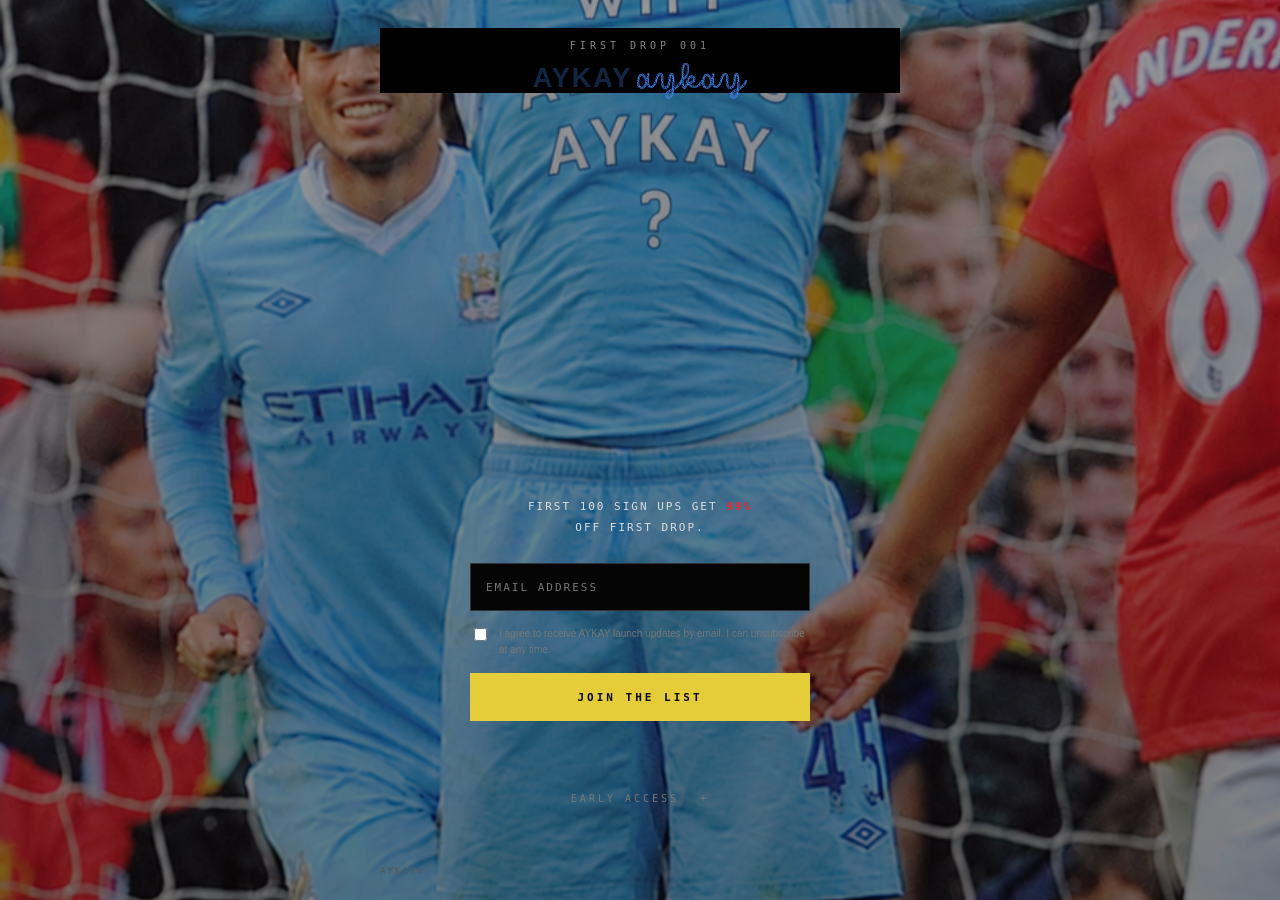
<file: index.html>
<!DOCTYPE html>
<html lang="en">
<head>
<meta charset="UTF-8">
<meta name="viewport" content="width=device-width, initial-scale=1">
<meta name="theme-color" content="#050505">

<title>AYKAY — First Drop 001</title>

<style>
@font-face {
  font-family: "Like A Rope";
  src: url("/fonts/like-a-rope.ttf") format("truetype");
  font-weight: normal;
  font-style: normal;
  font-display: swap;
}

* {
  box-sizing: border-box;
}

html, body {
  margin: 0;
  min-height: 100%;
  background: #050505;
}

body {
  color: #fff;
  font-family: Arial, sans-serif;
}

.page-shell {
  min-height: 100vh;
  min-height: 100svh;
  padding: 28px 22px 24px;
  display: flex;
  justify-content: center;

  background-color: #050505;
  background-image:
    linear-gradient(
      rgba(0,0,0,.38),
      rgba(0,0,0,.48)
    ),
    url("/05FC0C80-90BF-4576-A227-3812A9C9B4B3.png");

  background-size: cover;
  background-position: center;
  background-repeat: no-repeat;
  background-attachment: scroll;
}

.landing {
  width: 100%;
  max-width: 520px;
  min-height: calc(100svh - 52px);
  display: flex;
  flex-direction: column;
  align-items: center;
  position: relative;
}

/* FIRST DROP 001 */

.topline {
  width: 100%;
  padding: 12px 0;
  background: #000;
  color: #888;
  font: 10px monospace;
  letter-spacing: 4px;
  text-align: center;
  position: relative;
  z-index: 2;
}

/* BRAND AREA */

.brand-area {
  width: 100%;
  flex: 1;
  min-height: 300px;

  display: flex;
  align-items: flex-start;
  justify-content: center;

  padding: 0;
  position: relative;
}

/* SLIM BLACK STRIP */

.brand-area::before {
  content: "";
  position: absolute;
  top: 0;
  left: 0;
  width: 100%;
  height: 30px;
  background: #000;
  z-index: 0;
}

/* SIDE-BY-SIDE AYKAY LOGO */

.logo-stack {
  position: relative;
  z-index: 1;

  width: 100%;
  height: 30px;

  display: flex;
  flex-direction: row;
  align-items: center;
  justify-content: center;
  gap: 5px;

  background: transparent;
  border: none;
  padding: 0;
  white-space: nowrap;
}

.logo-background {
  position: static;
  color: #152b4c;
  font: 900 27px/1 Arial, sans-serif;
  letter-spacing: 2px;
  white-space: nowrap;
  opacity: .9;
}

.logo-foreground {
  position: static;
  color: #4385ed;
  font-family: "Like A Rope", cursive;
  font-size: 39px;
  line-height: 1;
  white-space: nowrap;
  text-shadow: 0 0 8px rgba(45,105,210,.2);
}

/* PROMOTIONAL MESSAGE */

.signup-intro {
  max-width: 340px;
  color: #ddd;
  font: 11px/1.9 monospace;
  letter-spacing: 2px;
  text-align: center;
  margin: 0 0 24px;
}

.discount-callout {
  color: #ed2929;
  font-weight: 900;
  white-space: nowrap;
}

/* SIGNUP FORM */

.signup-form {
  width: 100%;
  max-width: 340px;
  display: flex;
  flex-direction: column;
  gap: 15px;
}

.signup-form input[type="email"],
.password-panel input {
  height: 48px;
  width: 100%;
  padding: 0 15px;
  background: #050505;
  border: 1px solid #333;
  color: white;
  font: 11px monospace;
  letter-spacing: 2px;
  outline: none;
}

.signup-form input::placeholder,
.password-panel input::placeholder {
  color: #777;
}

.signup-form input:focus,
.password-panel input:focus {
  border-color: #888;
}

/* CONSENT */

.consent-row {
  display: flex;
  align-items: flex-start;
  gap: 9px;
  color: #777;
  font-size: 10px;
  line-height: 1.6;
}

.consent-row input {
  margin-top: 2px;
  accent-color: #e5cc39;
}

/* JOIN BUTTON */

.submit-button {
  height: 48px;
  background: #e5cc39;
  border: 0;
  color: #050505;
  font: 700 11px monospace;
  letter-spacing: 3px;
  cursor: pointer;
}

.submit-button:hover {
  background: #f3dc55;
}

.submit-button:disabled {
  opacity: .65;
  cursor: wait;
}

/* STATUS */

.status {
  color: #aaa;
  font-size: 11px;
  text-align: center;
}

/* HIDDEN FIELDS */

.website-field,
.sr-only {
  position: absolute;
  width: 1px;
  height: 1px;
  overflow: hidden;
  clip: rect(0,0,0,0);
}

/* EARLY ACCESS */

.access-area {
  width: 100%;
  max-width: 340px;
  margin-top: 30px;
  text-align: center;
}

.password-toggle {
  background: none;
  border: 0;
  color: #777;
  font: 10px monospace;
  letter-spacing: 3px;
  cursor: pointer;
}

.toggle-mark {
  margin-left: 12px;
}

.password-panel {
  margin-top: 20px;
}

.password-panel p {
  color: #888;
  font-size: 11px;
}

.password-panel form {
  display: flex;
  flex-direction: column;
  gap: 10px;
}

.access-submit {
  height: 42px;
  background: transparent;
  border: 1px solid #444;
  color: white;
  font: 11px monospace;
  letter-spacing: 2px;
  cursor: pointer;
}

/* FOOTER */

.footer {
  width: 100%;
  display: flex;
  justify-content: flex-start;
  margin-top: 35px;
  padding-top: 25px;
  color: #555;
  font: 9px monospace;
  letter-spacing: 2px;
}

[hidden] {
  display: none !important;
}

/* MOBILE */

@media (max-width: 380px) {
  .logo-background {
    font-size: 24px;
  }

  .logo-foreground {
    font-size: 35px;
  }

  .logo-stack {
    gap: 5px;
  }
}

/* SHORT SCREENS */

@media (max-height: 650px) {
  .brand-area {
    min-height: 220px;
  }

  .brand-area::before {
    height: 30px;
  }

  .access-area {
    margin-top: 20px;
  }
}
</style>
</head>

<body>

<main class="page-shell">
<section class="landing">

  <div class="topline">
    FIRST DROP 001
  </div>

  <div class="brand-area">

    <div class="logo-stack">

      <span class="logo-background">AYKAY</span>

      <span class="logo-foreground">aykay</span>

    </div>

  </div>

  <p class="signup-intro">
    FIRST 100 SIGN UPS GET
    <span class="discount-callout">99%</span>
    <br>
    OFF FIRST DROP.
  </p>

  <form id="signup-form" class="signup-form" novalidate>

    <label class="sr-only" for="email">
      Email address
    </label>

    <input
      id="email"
      name="email"
      type="email"
      autocomplete="email"
      placeholder="EMAIL ADDRESS"
      maxlength="254"
      required>

    <div class="consent-row">

      <input
        id="consent"
        name="consent"
        type="checkbox"
        required>

      <label for="consent">
        I agree to receive AYKAY launch updates by email.
        I can unsubscribe at any time.
      </label>

    </div>

    <input
      class="website-field"
      type="text"
      name="website"
      tabindex="-1"
      autocomplete="off"
      aria-hidden="true">

    <button class="submit-button" type="submit">
      JOIN THE LIST
    </button>

    <p
      id="signup-status"
      class="status"
      role="status"
      aria-live="polite">
    </p>

  </form>

  <div class="access-area">

    <button
      id="password-toggle"
      class="password-toggle"
      type="button"
      aria-expanded="false"
      aria-controls="password-panel">

      EARLY ACCESS
      <span class="toggle-mark">+</span>

    </button>

    <div
      id="password-panel"
      class="password-panel"
      hidden>

      <p>Have an access password?</p>

      <form id="access-form" novalidate>

        <label class="sr-only" for="password">
          Access password
        </label>

        <input
          id="password"
          name="password"
          type="password"
          placeholder="ENTER PASSWORD"
          autocomplete="current-password"
          required>

        <button class="access-submit" type="submit">
          UNLOCK
        </button>

      </form>

      <p
        id="access-status"
        class="status"
        role="status"
        aria-live="polite">
      </p>

    </div>

  </div>

  <footer class="footer">
    <span>AYKAY®</span>
  </footer>

</section>
</main>

<script src="/app.js" defer></script>

</body>
</html>
</file>
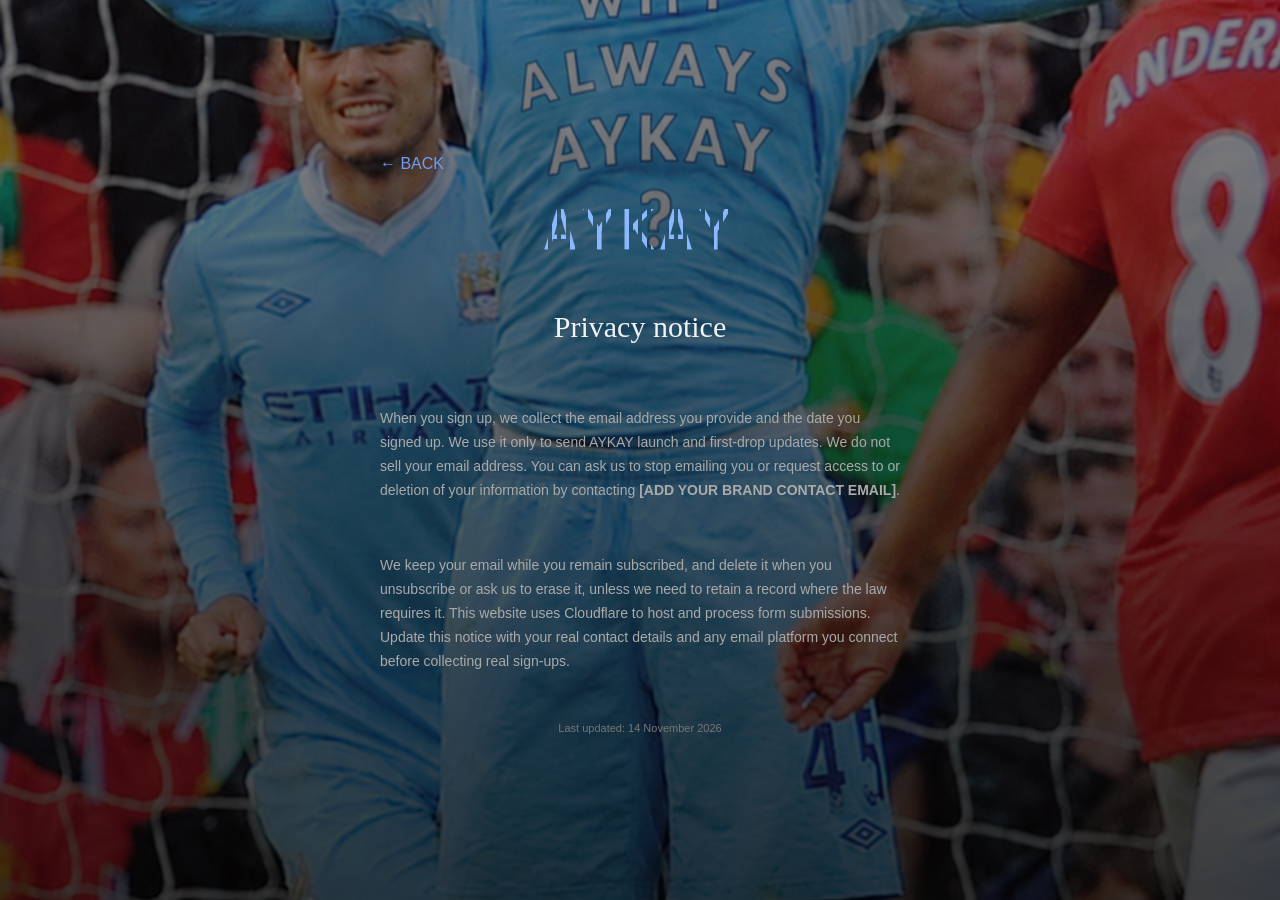
<file: privacy.html>
<!doctype html><html lang="en"><head><meta charset="utf-8"><meta name="viewport" content="width=device-width,initial-scale=1"><meta name="theme-color" content="#050505"><title>Privacy — AYKAY</title><link rel="stylesheet" href="/styles.css"></head><body><main class="page-shell"><section class="landing" style="justify-content:center;gap:24px"><a href="/" style="color:#6e9df2;text-decoration:none;align-self:flex-start">← BACK</a><h1 class="embroidered" style="font-size:56px">AYKAY</h1><h2 style="font:500 30px 'Playfair Display',Georgia,serif">Privacy notice</h2><p style="font:14px/1.7 Arial,sans-serif;color:#aaa;letter-spacing:0">When you sign up, we collect the email address you provide and the date you signed up. We use it only to send AYKAY launch and first-drop updates. We do not sell your email address. You can ask us to stop emailing you or request access to or deletion of your information by contacting <strong>[ADD YOUR BRAND CONTACT EMAIL]</strong>.</p><p style="font:14px/1.7 Arial,sans-serif;color:#aaa;letter-spacing:0">We keep your email while you remain subscribed, and delete it when you unsubscribe or ask us to erase it, unless we need to retain a record where the law requires it. This website uses Cloudflare to host and process form submissions. Update this notice with your real contact details and any email platform you connect before collecting real sign-ups.</p><p style="font:11px Arial,sans-serif;color:#777;letter-spacing:0">Last updated: 14 November 2026</p></section></main></body></html>
</file>
<file: styles.css>
* {
  box-sizing: border-box;
}

html,
body {
  margin: 0;
  min-height: 100%;
  background: #050505;
}

body {
  color: #f2f2f2;
  font-family: Arial, sans-serif;
  background-color: #050505;
  background-image:
    linear-gradient(
      rgba(0, 0, 0, 0.45),
      rgba(0, 0, 0, 0.75)
    ),
    url("/05FC0C80-90BF-4576-A227-3812A9C9B4B3.png");
  background-size: cover;
  background-position: center;
  background-repeat: no-repeat;
  background-attachment: fixed;
}

.page-shell {
  min-height: 100vh;
  min-height: 100svh;
  display: flex;
  justify-content: center;
  padding: 28px 22px;
}

.landing {
  width: 100%;
  max-width: 520px;
  min-height: calc(100svh - 56px);
  display: flex;
  flex-direction: column;
  align-items: center;
  position: relative;
}

.topline {
  padding-top: 8px;
  font-family: monospace;
  font-size: 10px;
  letter-spacing: 4px;
  color: #bdbdbd;
}

.brand-area {
  margin-top: auto;
  margin-bottom: 48px;
  width: 100%;
  text-align: center;
  overflow: visible;
}

.embroidered {
  display: inline-block;
  margin: 0;
  color: #7da9ed;
  font-family: monospace;
  font-size: clamp(42px, 12vw, 76px);
  font-weight: 400;
  letter-spacing: 5px;
  background-image: repeating-linear-gradient(
    90deg,
    #8bb8ff 0,
    #8bb8ff 5px,
    transparent 5px,
    transparent 9px
  );
  background-clip: text;
  -webkit-background-clip: text;
  -webkit-text-fill-color: transparent;
}

.signup-form {
  width: 100%;
  max-width: 340px;
  display: flex;
  flex-direction: column;
  gap: 15px;
  margin-bottom: auto;
}

.signup-form input[type="email"],
.password-panel input {
  width: 100%;
  height: 48px;
  padding: 0 15px;
  background: transparent;
  border: 1px solid #333;
  border-radius: 0;
  color: white;
  font-family: monospace;
  font-size: 11px;
  letter-spacing: 2px;
  outline: none;
}

.signup-form input:focus,
.password-panel input:focus {
  border-color: #777;
}

.signup-form input::placeholder,
.password-panel input::placeholder {
  color: #777;
}

.consent-row {
  display: flex;
  align-items: flex-start;
  gap: 9px;
  color: #777;
  font-size: 10px;
  line-height: 1.6;
}

.consent-row input {
  margin-top: 2px;
  accent-color: #d8bd35;
}

.submit-button {
  height: 48px;
  border: 0;
  border-radius: 0;
  background: #e5cc39;
  color: #050505;
  font-family: monospace;
  font-size: 11px;
  font-weight: 700;
  letter-spacing: 3px;
  cursor: pointer;
  transition: background 0.2s ease;
}

.submit-button:hover {
  background: #f1dc58;
}

.status {
  color: #aaa;
  font-size: 11px;
  text-align: center;
}

.website-field,
.sr-only {
  position: absolute;
  width: 1px;
  height: 1px;
  padding: 0;
  margin: -1px;
  overflow: hidden;
  clip: rect(0, 0, 0, 0);
  white-space: nowrap;
  border: 0;
}

.access-area {
  width: 100%;
  max-width: 340px;
  margin-top: 35px;
  text-align: center;
}

.password-toggle {
  background: none;
  border: 0;
  color: #777;
  font-family: monospace;
  font-size: 10px;
  letter-spacing: 3px;
  cursor: pointer;
}

.toggle-mark {
  margin-left: 12px;
}

.password-panel {
  margin-top: 20px;
}

.password-panel p {
  color: #888;
  font-size: 11px;
}

.password-panel form {
  display: flex;
  flex-direction: column;
  gap: 10px;
}

.access-submit {
  height: 42px;
  background: transparent;
  border: 1px solid #444;
  color: white;
  font-family: monospace;
  letter-spacing: 2px;
}

.footer {
  width: 100%;
  display: flex;
  justify-content: space-between;
  padding-top: 35px;
  margin-top: 35px;
  color: #555;
  font-family: monospace;
  font-size: 9px;
  letter-spacing: 2px;
}

.footer a {
  color: #555;
  text-decoration: none;
}

[hidden] {
  display: none !important;
}

@media (max-height: 650px) {
  .brand-area {
    margin-bottom: 25px;
  }

  .footer {
    padding-top: 20px;
    margin-top: 20px;
  }
}
</file>
